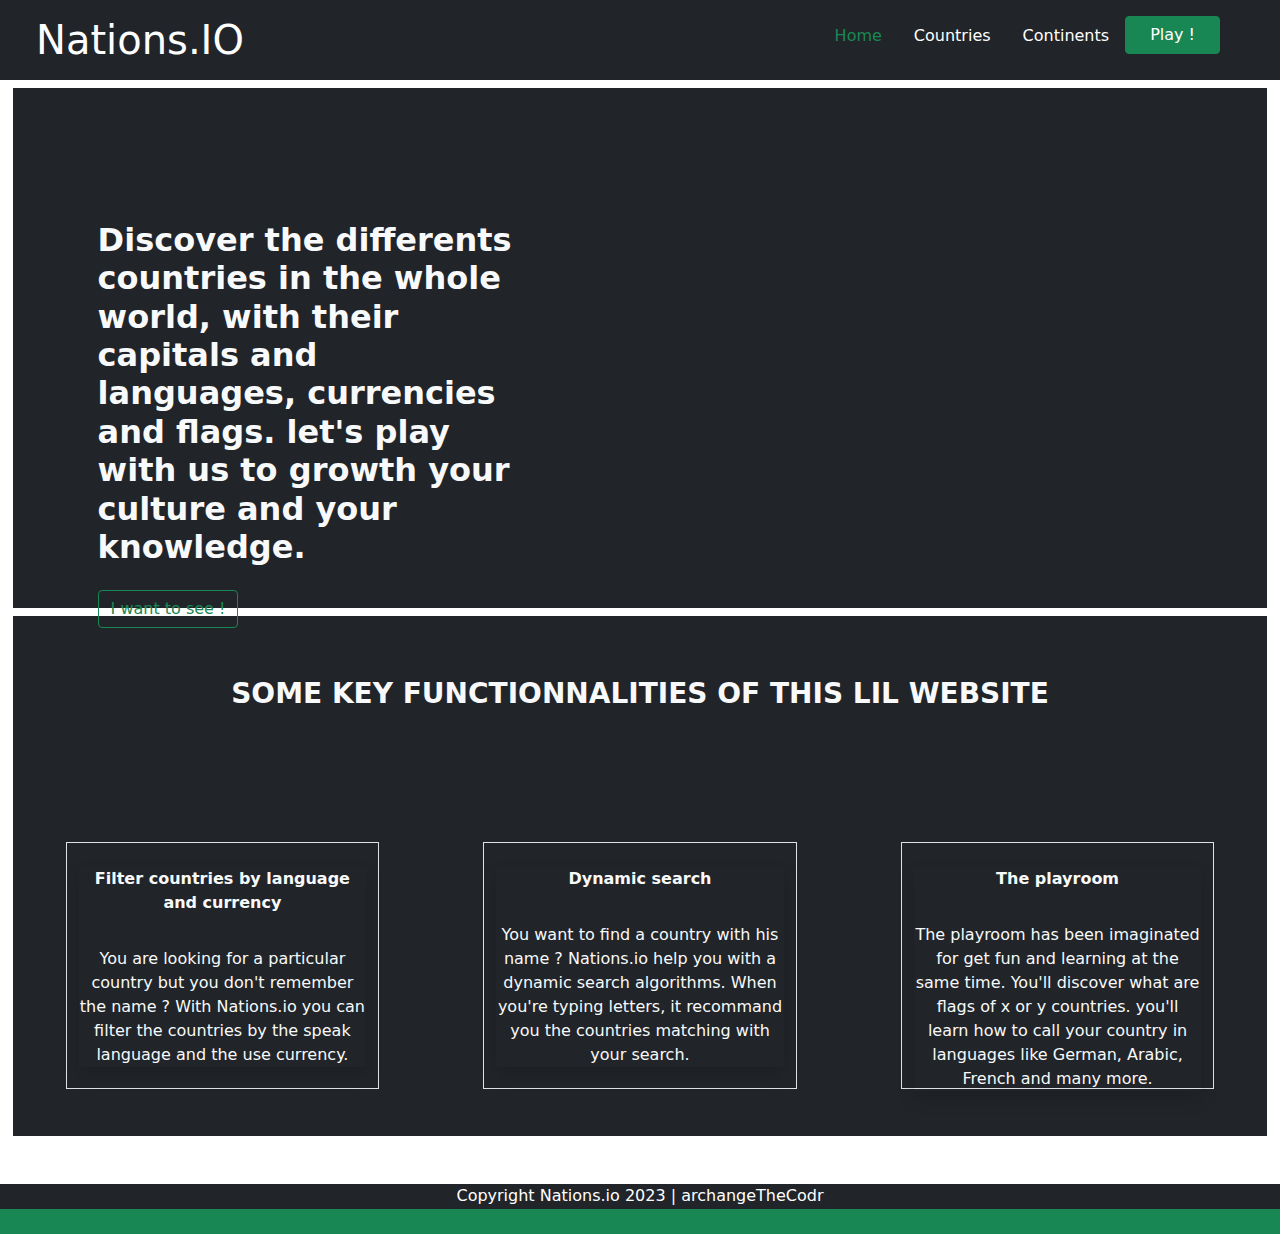
<file: index.html>
<!DOCTYPE html>
<html lang="en">
<head>
    <meta charset="UTF-8">
    <meta name="viewport" content="width=device-width, initial-scale=1.0">
    <title>Nations.io</title>
    <link rel="stylesheet" href="bootstrap/bootstrap.min.css" type="text/css">
    <link rel="stylesheet" href="css/style.css" type="text/css">
    <link rel="stylesheet" href="css/navbar.min.css" type="text/css">
    <link rel="stylesheet" href="css/index.min.css" type="text/css">
</head>
<body>
    <header>
        <div class="container-fluid bg-dark text-white">
            <div class="d-flex justify-content-between ">
                <div>
                    <h1 class="my-3 px-4">Nations.IO</h1>
                </div>
                <div class="me-5 my-2 navbar-container">
                    <nav class="navbar">
                        <span id="burger">☰</span>
                        <div id="responsive">
                            <ul class="nav">
                            <li class="list-item">
                                <a href="index.html" class="nav-link text-success">Home</a>
                            </li>
                            <li class="list-item">
                                <a href="html/pays.html" class="nav-link text-white">Countries</a>
                            </li>
                            <li class="list-item">
                                <span class="nav-link text-white continent-toggle">Continents</span>
                                <div class="continent">
                                    <ul class="row bg-light text-dark  px-2 shadow border">
                                        <li class="btn btn-outline-success my-2 africa">Africa</li>
                                        <li class="btn btn-outline-success my-2 america">America</li>
                                        <li class="btn btn-outline-success my-2 asia">Asia</li>
                                        <li class="btn btn-outline-success my-2 europa">Europe</li>
                                        <li class="btn btn-outline-success my-2 oceania">Oceania</li>
                                    </ul>
                                </div>
                            </li>
                            <li class="list-item">
                                <a href="html/playroom.html" class="btn btn-success px-4">Play !</a>
                            </li>
                        </ul>
                        </div>
                    </nav>
                </div>
            </div>
        </div>
    </header>
    <main>
        <section>
            <div class="container-fluid bg-dark hero my-2 d-flex align-item-left">
                <div class="row">
                    <div class="col-6 hero-col opa-hero">
                        <h2 class="mt-5 text-light ">
                           <b>
                               Discover the differents countries in the whole world,
                               with their capitals and languages, currencies and flags.
                               let's play with us to growth your culture and your knowledge.
                           </b>
                        </h2>
                        <a href="html/pays.html" class="btn btn-outline-success mt-3">I want to see !</a>
                    </div>
                </div>
             </div>
        </section>
        <section>
            <div class="container-fluid bg-dark hero">
                <div class="row text-light">
                    <div class="col mt-5 text-center">
                        <h3> <b>SOME KEY FUNCTIONNALITIES OF THIS LIL WEBSITE</b> </h3>
                    </div>
                </div>
                <div class="row text-dark h-100 d-flex justify-content-around align-items-center">
                    <div class="col-3 border h-50">
                        <div class="text-light shadow text-center">
                            <p class="mt-4  ">
                                 <strong>Filter countries by language and currency</strong>
                            </p>
                            <p class="card-text pt-3">
                                You are looking for a particular country but you don't remember the name ? With Nations.io you can filter the countries by the speak language and the use currency.
                            </p>
                        </div>
                    </div>
                    <div class="col-3 border h-50">
                        <div class="text-light shadow text-center">
                            <p class="mt-4  ">
                                 <strong>Dynamic search</strong>
                            </p>
                            <p class="card-text pt-3">
                                You want to find a country with his name ? Nations.io help you with a dynamic search
                                algorithms. When you're typing letters, it recommand you the countries matching with your search.
                            </p>
                        </div>
                    </div>
                    <div class="col-3 border h-50">
                        <div class="text-light shadow text-center">
                            <p class="mt-4  ">
                                 <strong>The playroom</strong>
                            </p>
                            <p class="card-text pt-3">
                                The playroom has been imaginated for get fun and learning at the same time. You'll discover what are flags of x or y countries. you'll learn how to call your country in languages like German, Arabic, French and many more.
                            </p>
                        </div>
                    </div>
                </div>
        </section>
    </main>
    <footer class="text-center bg-success end mt-5">
        <div class="container-fluid bg-dark h-50 text-white mb-0">
            <p> Copyright Nations.io 2023 | archangeTheCodr </p>
        </div>
    </footer>
    <script src="jquery/jquery-3.7.1.js" ></script>
    <script src="javascript/index.js" ></script>
</body>
</html>
</file>
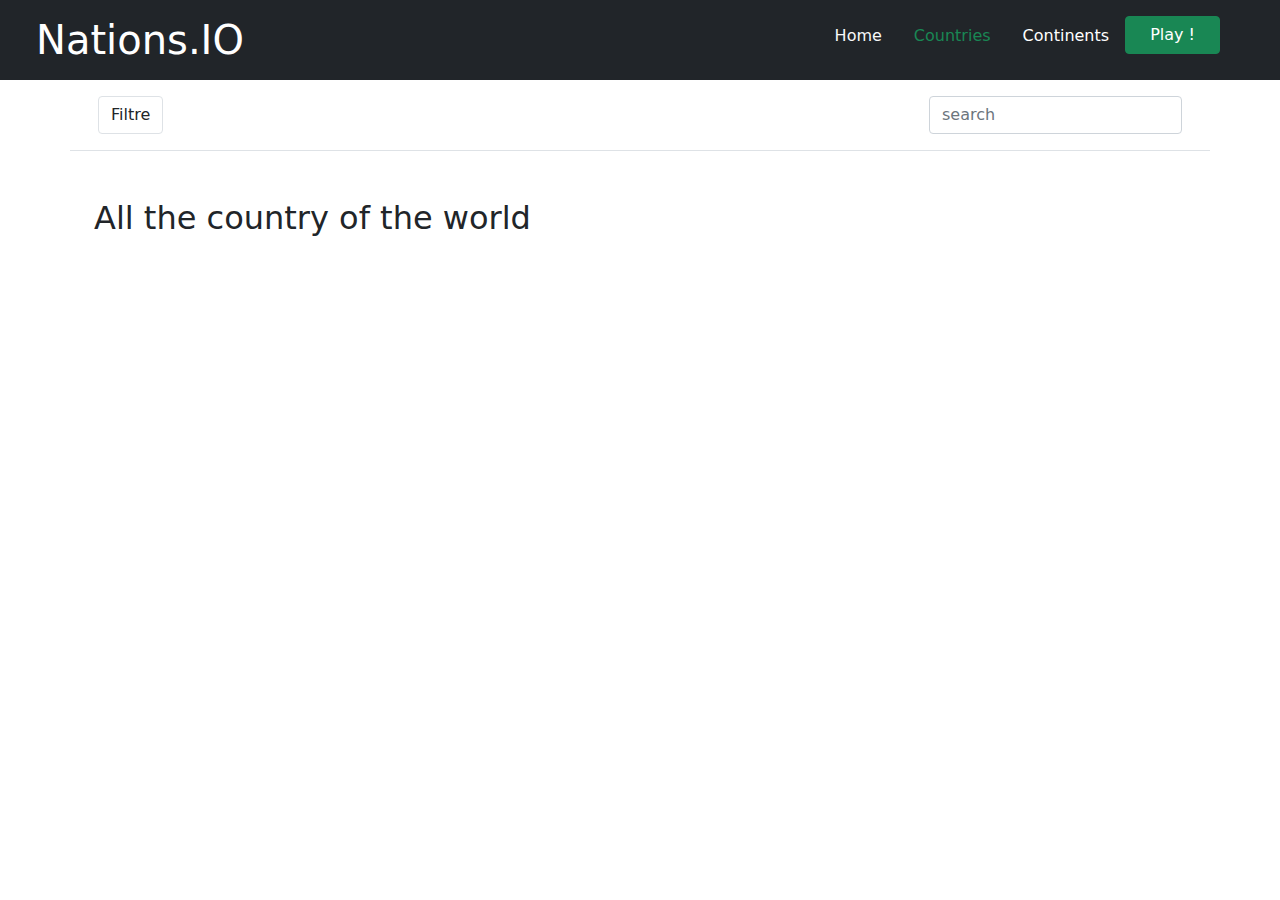
<file: html/pays.html>
<!DOCTYPE html>
<html lang="en">
<head>
    <meta charset="UTF-8">
    <meta name="viewport" content="width=device-width, initial-scale=1.0">
    <title>Nations.io | countries</title>
    <link rel="stylesheet" href="../bootstrap/bootstrap.min.css">
    <link rel="stylesheet" href="../css/style.css">
    <link rel="stylesheet" href="../css/navbar.min.css">
    <link rel="stylesheet" href="../css/pays.min.css">
</head>
<body>
    <header>
        <div class="container-fluid bg-dark text-white">

            <div class="d-flex justify-content-between ">
                    <div>
                        <h1 class="my-3 px-4">Nations.IO</h1>
                    </div>
                    <div class="me-5 my-2 navbar-container">
                        <nav class="navbar">
                            <span id="burger">☰</span>
                            <div id="responsive">
                                <ul class="nav">
                                <li class="list-item">
                                    <a href="../index.html" class="nav-link text-light">Home</a>
                                </li>
                                <li class="list-item">
                                    <a href="pays.html" class="nav-link text-success">Countries</a>
                                </li>
                                <li class="list-item">
                                    <span class="nav-link text-white continent-toggle">Continents</span>
                                    <div class="continent">
                                        <ul class="row bg-light text-dark  px-2 shadow border">
                                            <li class="btn btn-outline-success my-2 africa">Africa</li>
                                            <li class="btn btn-outline-success my-2 america">America</li>
                                            <li class="btn btn-outline-success my-2 asia">Asia</li>
                                            <li class="btn btn-outline-success my-2 europa">Europe</li>
                                            <li class="btn btn-outline-success my-2 oceania">Oceania</li>
                                        </ul>
                                    </div>
                                </li>
                                <li class="list-item">
                                    <a href="playroom.html" class="btn btn-success px-4">Play !</a>
                                </li>
                            </ul>
                            </div>
                        </nav>
                    </div>
                </div>
            </div>
        </div>
        <div class="container border-bottom mb-5">
            <div class="row d-flex justify-content-between py-3 px-3">
                <div class="col-2">
                    <span class="btn border filter">Filtre</span>

                    <div class="row  bg-white shadow toggle-filter my-2 py-1">
                       <div class="col w-100">
                            <div class="container-selector my-3">
                                <label for="select-language">Language </label>
                                <select class="mx-25 form-control" name="select-language" id="select-language">
                                    <option value="Select a language" selected>Select a language</option>
                                </select>
                            </div>
                            <div class="container-selector">
                                <label for="select-currency">Currency </label>
                                <select class="mx-25 form-control" name="select-currency" id="select-currency"> 
                                    <option value="Select a currency" selected>Select a currency</option>
                                </select>
                            </div>
                            <div class="container-fluid text-end my-2">
                                <button class="btn btn-outline-success apply-btn">Apply</button>
                            </div>
                       </div>
                    </div>
                </div>
                <div class="col-xs-4 col-sm-4 col-md-3 py-xs-5">
                    <input type="text" name="search-bar" id="search-bar" placeholder="search" class="form-control w-100">
                </div>
            </div>
        </div>
    </header>
    <main class="container">
        <section class="">
            <div class="container ">
                <h2 class="pb-3"> All the countries of the world </h2>
                <div class="row" id="country-container">
                    
                </div>
            </div>
        </section>
    </main>

    <script src="../jquery/jquery-3.7.1.js"></script>
    <script src="../javascript/main.js"></script>
    <script src="../javascript/creator.js"></script>
    <script src="../javascript/creator2.js"></script>
</body>
</html>
</file>
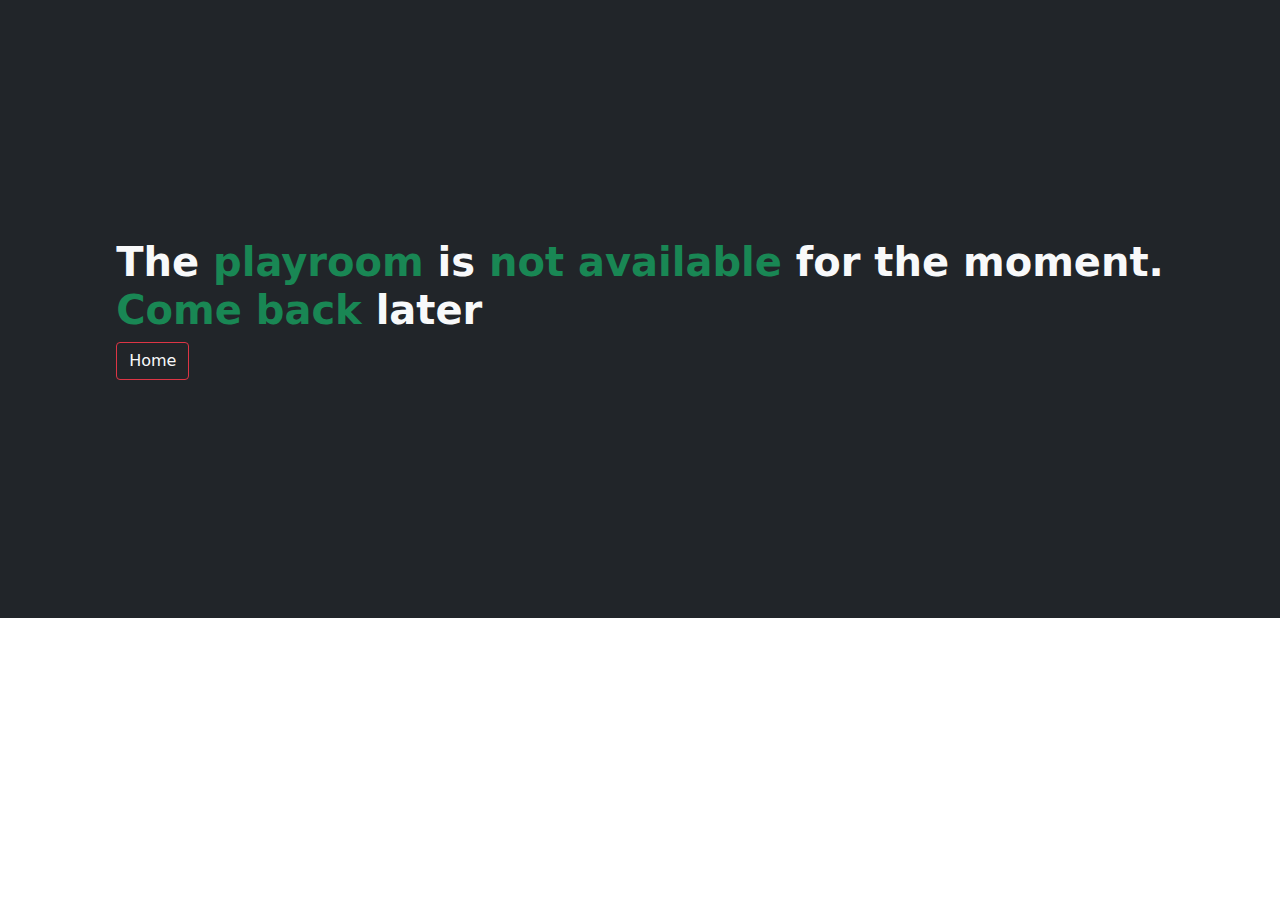
<file: html/playroom.html>
<!DOCTYPE html>
<html lang="fr">
<head>
    <meta charset="UTF-8">
    <meta name="viewport" content="width=device-width, initial-scale=1.0">
    <title>Nations.io | playroom</title>
    <link rel="stylesheet" href="../bootstrap/bootstrap.min.css" type="text/css">
    <link rel="stylesheet" href="../css/style.css" type="text/css">
</head>
<body>

    <div class="container-fluid bg-dark text-light playroom  d-flex justify-content-center align-items-center">
        <div class="row">
            <div class="col">
                <h1>
                    <b>
                        The <span class="text-success">playroom</span> is <span class="text-success">not available</span> for the moment. <br>
                        <span class="text-success">Come back</span> later
                    </b>
                </h1>
                <a href="../index.html" class="btn btn-outline-danger text-light">Home</a>
            </div>
        </div>
    </div>

</body>
</html>
</file>
<file: css/style.css>
.hero{
    width: 98%;
    height: 520px;
    padding: 1%;
}

.hero-col{
    margin-top: 8vh;
    margin-bottom: 8vh;
    margin-left: 8vh;
    width: 450px;
}

.opa-hero{
    opacity: 0;
    animation: appear 3s ease-in-out;
    opacity: 1;
}

@keyframes appear {
    from{opacity: 0;}
    100%{opacity: 1;}
}

.filter:hover{
    background-color: #212529;
    opacity: 0.8;
    color: #f8f9fa;
}

.end{
    height : 50px;
}
.continent{
    position: absolute;
    background-color: #ffee05;
}

.playroom{
height: 618px;
}
</file>
<file: css/navbar.min.css>
#burger{
    display: none;
    cursor: pointer;
}

.continent-toggle{
    cursor: pointer;
}

@media screen and (max-width : 662px){
    #burger{
        display: block;
    }
    #responsive{
        display: none;
        position : absolute;
        top: 50px;
        right: 0px;
        background-color: black;
    }
    .px-4{
        margin-left: 10px;
        margin-bottom: 4px;
    }
}
</file>
<file: css/index.min.css>
@media screen and (max-width : 630px){
    .col-6{
        max-width : 300px;
        margin-left: 30px;
    }
    .hero{
        width: auto;
        height: auto;
    }
}


@media screen and (max-width : 1120px){
    .col-3{
        width: 30%;
    }
}


@media screen and (max-width : 940px){
    .col-3{
        width: 45%;
        margin-top: 15px;
        margin-bottom: 10px;
    }
    .hero{
        width: auto;
        height: auto;
    }
}

@media screen and (max-width : 430px){
    .col-3{
        width: 80%;
        margin-top: 15px;
        margin-bottom: 10px;
    }
    .hero{
        width: auto;
        height: auto;
    }
}
</file>
<file: css/pays.min.css>
@media screen and (max-width : 995px){
    .col-3{
        width : 25%;
    }

    .card{
        width: 100%;
    }
}

@media screen and (max-width : 770px) {
    .col-3{
        width : 33%;
    }


}

@media screen and (max-width : 575px){
    .col-3{
        width : 45%;
    }

    #search-bar{
        margin-top: 10px;
    }
}

@media screen and (min-width : 1000px){
    .col-3{
        width : 20%;
    }
}

@media screen and (min-width : 1190px){
    .col-3{
        width : 14%;
    }
}
</file>
